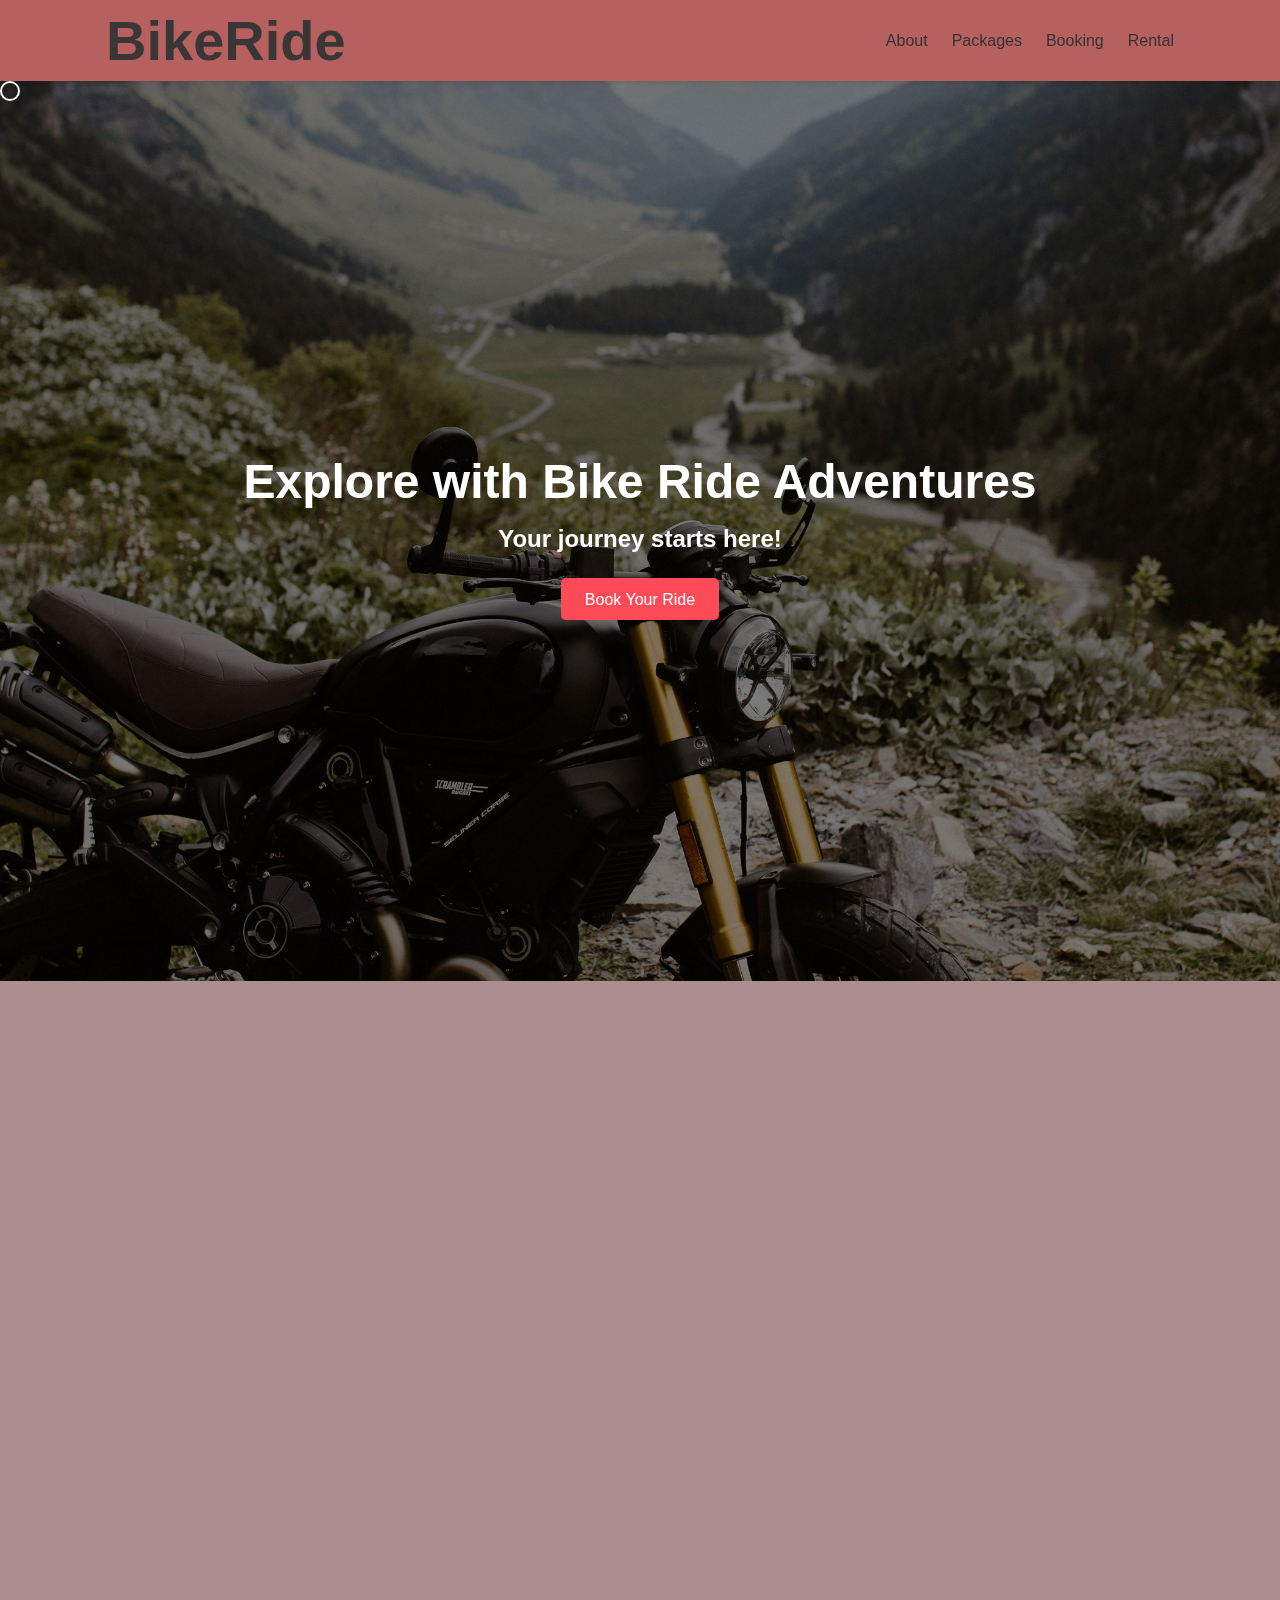
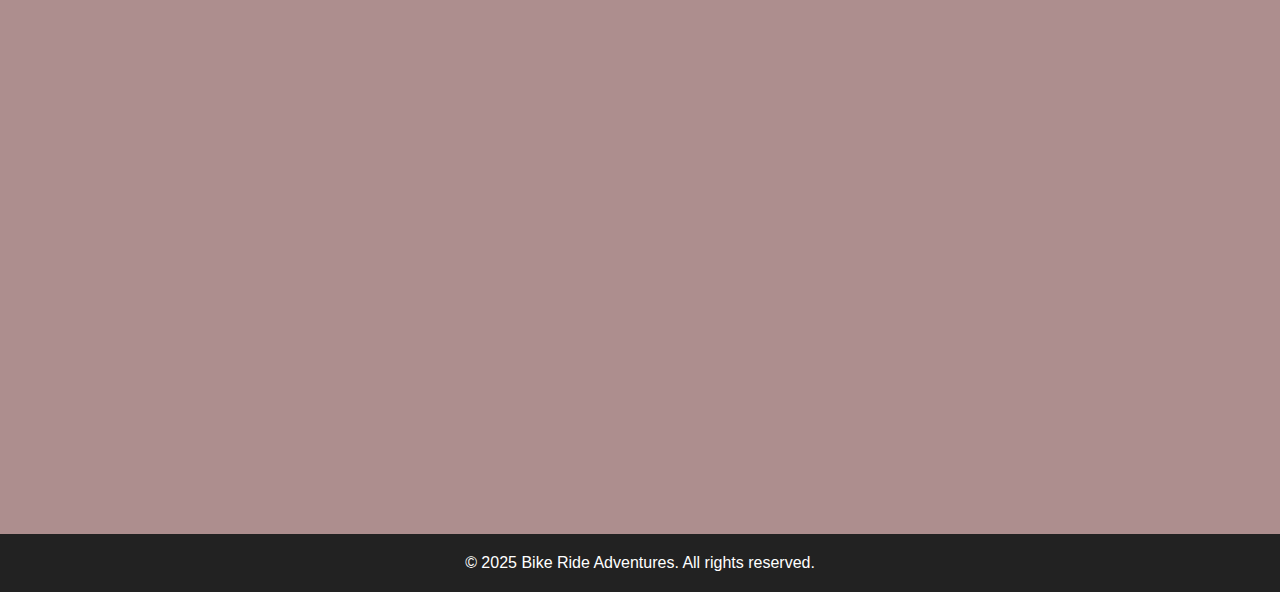
<file: index.html>
<!DOCTYPE html>
<html lang="en">
<head>
  <meta charset="UTF-8" />
  <meta name="viewport" content="width=device-width, initial-scale=1.0"/>
  <title>Bike Ride Adventures</title>
  <link rel="stylesheet" href="style.css"/>
</head>
<body>
    <nav class="navbar">
  <div class="nav-container">
    <a href="index.html"><h1 class="logo">BikeRide</h1></a>
    <ul class="nav-links">
      <li><a href="#about">About</a></li>
      <li><a href="#packages">Packages</a></li>
      <li><a href="#book">Booking</a></li>
      <li><a href="rental.html">Rental</a></li>
    </ul>
  </div>
</nav>
  <div class="cursor"></div>
  


  <header class="hero">
    <div class="hero-content">
      <h1>Explore with Bike Ride Adventures</h1>
      <h2><p>Your journey starts here!</p></h2>
      <br><a href="#book" class="btn">Book Your Ride</a><br>
    </div>
  </header>

  <section class="about" id="about">
    <h2>About Us</h2>
    <p>We provide thrilling guided bike rides through scenic routes. Perfect for adventurers, nature lovers, and fitness enthusiasts.</p>
  </section>

  <section class="packages" id="packages">
    <h2>Ride Packages</h2>
    <div class="cards">
      <div class="card">
        <h3>Mountain Explorer</h3>
        <p>Conquer rough terrains and enjoy breathtaking mountain views.</p>
      </div>
      <div class="card">
        <h3>Coastal Cruise</h3>
        <p>Ride along the coast with the sea breeze and sunsets.</p>
      </div>
      <div class="card">
        <h3>City Sprint</h3>
        <p>Discover the city's hidden gems on two wheels.</p>
      </div>
    </div>
  </section>

  <section class="parallax"></section>

  <section class="booking" id="book">
    <h2>Book Your Ride</h2>
    <form id="bookingForm">
      <input type="text" placeholder="Your Name" required>
      <input type="email" placeholder="Your Email" required>
      <select required>
        <option value="">Select Package</option>
        <option value="mountain">Mountain Explorer</option>
        <option value="coastal">Coastal Cruise</option>
        <option value="city">City Sprint</option>
      </select>
      <button type="submit">Submit</button>
    </form>
    <div id="formMessage"></div>
  </section>

  <footer>
    <p>&copy; 2025 Bike Ride Adventures. All rights reserved.</p>
  </footer>

  <script src="script.js"></script>
</body>
</html>
</file>
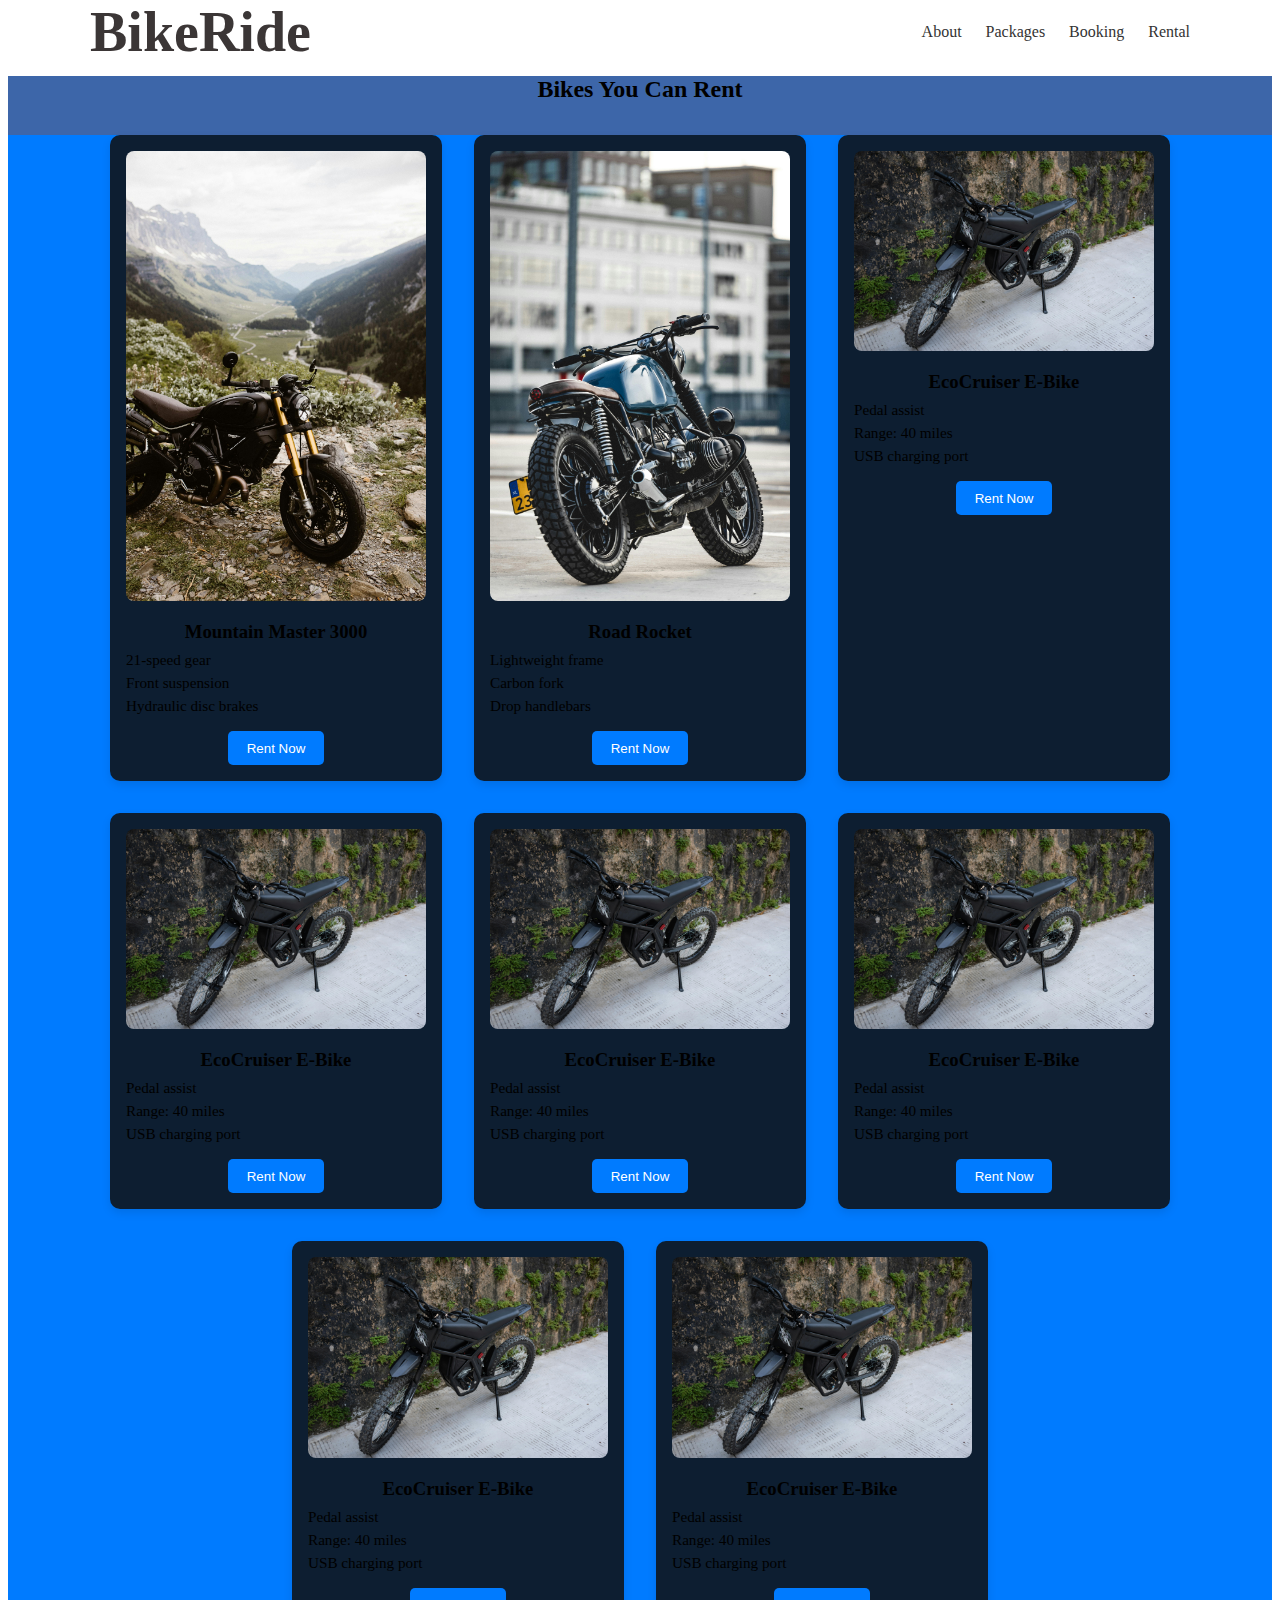
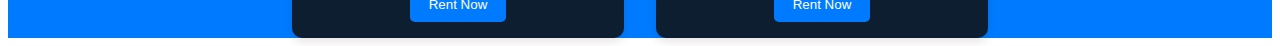
<file: rental.html>
<!DOCTYPE html>
<html lang="en">
<head>
    <meta charset="UTF-8">
    <meta name="viewport" content="width=device-width, initial-scale=1.0">
    <title>Document</title>
    <link rel="stylesheet" href="rental.css">
</head>
<body><nav class="navbar">
  <div class="nav-container">
   <a href="index.html"> <h1 class="logo">BikeRide</h1></a>
    <ul class="nav-links">
      <li><a href="#about">About</a></li>
      <li><a href="#packages">Packages</a></li>
      <li><a href="#book">Booking</a></li>
      <li><a href="rental.html">Rental</a></li>
    </ul>
  </div>
</nav>
    <section class="rentals" id="rentals">
  <h2>Bikes You Can Rent</h2>
  <div class="bike-list">
    <div class="bike-card">
      <img src="/pexels-naomisalome-10660490.jpg" alt="Mountain Bike">
      <h3>Mountain Master 3000</h3>
      <ul>
        <li>21-speed gear</li>
        <li>Front suspension</li>
        <li>Hydraulic disc brakes</li>
      </ul>
      <button class="rent-btn">Rent Now</button>
    </div>

    <div class="bike-card">
      <img src="/pexels-gijs-coolen-1325695-2549941.jpg" alt="Road Bike">
      <h3>Road Rocket</h3>
      <ul>
        <li>Lightweight frame</li>
        <li>Carbon fork</li>
        <li>Drop handlebars</li>
      </ul>
      <button class="rent-btn">Rent Now</button>
    </div>

    <div class="bike-card">
      <img src="/pexels-f-x-2152154818-32067462.jpg" alt="Electric Bike">
      <h3>EcoCruiser E-Bike</h3>
      <ul>
        <li>Pedal assist</li>
        <li>Range: 40 miles</li>
        <li>USB charging port</li>
      </ul>
      <button class="rent-btn">Rent Now</button>
    </div>
    <div class="bike-card">
      <img src="/pexels-f-x-2152154818-32067462.jpg" alt="Electric Bike">
      <h3>EcoCruiser E-Bike</h3>
      <ul>
        <li>Pedal assist</li>
        <li>Range: 40 miles</li>
        <li>USB charging port</li>
      </ul>
      <button class="rent-btn">Rent Now</button>
    </div>
    <div class="bike-card">
      <img src="/pexels-f-x-2152154818-32067462.jpg" alt="Electric Bike">
      <h3>EcoCruiser E-Bike</h3>
      <ul>
        <li>Pedal assist</li>
        <li>Range: 40 miles</li>
        <li>USB charging port</li>
      </ul>
      <button class="rent-btn">Rent Now</button>
    </div>
    <div class="bike-card">
      <img src="/pexels-f-x-2152154818-32067462.jpg" alt="Electric Bike">
      <h3>EcoCruiser E-Bike</h3>
      <ul>
        <li>Pedal assist</li>
        <li>Range: 40 miles</li>
        <li>USB charging port</li>
      </ul>
      <button class="rent-btn">Rent Now</button>
    </div>
    <div class="bike-card">
      <img src="/pexels-f-x-2152154818-32067462.jpg" alt="Electric Bike">
      <h3>EcoCruiser E-Bike</h3>
      <ul>
        <li>Pedal assist</li>
        <li>Range: 40 miles</li>
        <li>USB charging port</li>
      </ul>
      <button class="rent-btn">Rent Now</button>
    </div>
    <div class="bike-card">
      <img src="/pexels-f-x-2152154818-32067462.jpg" alt="Electric Bike">
      <h3>EcoCruiser E-Bike</h3>
      <ul>
        <li>Pedal assist</li>
        <li>Range: 40 miles</li>
        <li>USB charging port</li>
      </ul>
      <button class="rent-btn">Rent Now</button>
    </div>
  </div>
</section>

</body>
</html>
</file>
<file: rental.css>
body{
    /* background-color: rgb(228, 202, 169); */
}
* Navigation Bar */
.navbar {
  position: sticky;
  top: 0;
  width: 100%;
  background: rgba(196, 30, 30, 0.404);
  box-shadow: 0 2px 4px rgba(0,0,0,0.1);
  z-index: 1;
}
.nav-container {
  max-width: 1100px;
  margin: auto;
  display: flex;
  align-items: center;
  justify-content: space-between;
  
  height: 3rem;
}
.nav-container a{
    text-decoration: none;
}
body:hover  .cursor {
    transform: scale(1.5);
}
.logo  {
  font-size: 3.5rem;
  font-weight: bold;
  color: #3b3636;
  text-decoration: none;
  
}

.nav-links {
  list-style: none;
  display: flex;
  gap: 1.5rem;
}

.nav-links li a {
  text-decoration: none;
  color: #333;
  font-weight: 500;
  position: relative;
  padding: 4px 0;
}

.nav-links li a::after {
  content: '';
  position: absolute;
  bottom: 0;
  left: 0;
  width: 0%;
  height: 2px;
  background: #ff4a57;
  transition: width 0.3s;
}

.nav-links li a:hover::after,
.nav-links li a.active::after {
  width: 100%;
}





/* Rentals Section */
.rentals {
  background: #3d66a9;
  text-align: center;
}

.bike-list {
  display: flex;
  flex-wrap: wrap;
  gap: 2rem;
  justify-content: center;
  margin-top: 2rem;
  background-color: #007bff;
}

.bike-card {
  background: #0f0e0eda;
  border-radius: 10px;
  box-shadow: 0 4px 10px rgba(0,0,0,0.1);
  width: 300px;
  padding: 1rem;
  transition: transform 0.3s;
}

.bike-card:hover {
  transform: translateY(10px);
  padding: 2;
}

.bike-card img {
  width: 100%;
  border-radius: 8px;
  margin-bottom: 0.5rem;
}

.bike-card h3 {
  margin: 0.5rem 0;
}

.bike-card ul {
  list-style: none;
  padding: 0;
  text-align: left;
  margin: 0.5rem 0 1rem;
}

.bike-card ul li {
  margin-bottom: 5px;
  font-size: 0.95rem;
}

.rent-btn {
  background: #007bff;
  color: white;
  border: none;
  padding: 0.6rem 1.2rem;
  border-radius: 5px;
  cursor: pointer;
  font-weight: 500;
  transition: background 0.3s;
}

.rent-btn:hover {
  background: #0056b3;
}
@media (max-width: 600px) {
  body {
    font-size: 16px;
  }

  .nav-links {
    flex-direction: column;
    align-items: center;
  }

  .cards {
    flex-direction: column;
  }
}
</file>
<file: style.css>
/* General Reset */
* {
  margin: 0;
  padding: 0;
  box-sizing: border-box;
  font-family: "Segoe UI", sans-serif;
}

body {
  scroll-behavior: smooth;
  color: #333;
  background: #ad8e8e;
}
.cursor {
  width: 20px;
  height: 20px;
  border: 2px solid #fff;
  border-radius: 50%;
  position: fixed;
  pointer-events: none;
  transition: transform 0.1s ease-out;
  z-index: 1000;
}

.hover-target:hover ~ .cursor {
  transform: scale(2);
  background-color: rgba(255, 255, 255, 0.2);
}
/* Navigation Bar */
.navbar {
  position: sticky;
  top: 0;
  width: 100%;
  background: rgba(196, 30, 30, 0.404);
  box-shadow: 0 2px 4px rgba(0,0,0,0.1);
  z-index: 1;
}

.nav-container {
  max-width: 1100px;
  margin: auto;
  display: flex;
  align-items: center;
  justify-content: space-between;
  padding: 0.5rem 1rem;
}
.nav-container a{
  text-decoration: none;
}
.logo {
  font-size: 3.5rem;
  font-weight: bold;
  color: #3b3636;
}

.nav-links {
  list-style: none;
  display: flex;
  gap: 1.5rem;
}

.nav-links li a {
  text-decoration: none;
  color: #333;
  font-weight: 500;
  position: relative;
  padding: 4px 0;
}

.nav-links li a::after {
  content: '';
  position: absolute;
  bottom: 0;
  left: 0;
  width: 0%;
  height: 2px;
  background: #ff4a57;
  transition: width 0.3s;
}

.nav-links li a:hover::after,
.nav-links li a.active::after {
  width: 100%;
}

/* Hero Section */
.hero {
  height: 100vh;
  background: url('/pexels-naomisalome-10660490.jpg') center/cover no-repeat;
  display: flex;
  align-items: center;
  justify-content: center;
  text-align: center;
  color: white;
  position: relative;
}

.hero::after {
  content: "";
  position: absolute;
  inset: 0;
  background: rgba(0, 0, 0, 0.5);
}

.hero-content {
  position: relative;
  z-index: 1;
  animation: fadeIn 2s ease-out forwards;
}

.hero h1 {
  font-size: 3rem;
  margin-bottom: 1rem;
}

.hero .btn {
  background: #ff4a57;
  color: white;
  padding: 0.8em 1.5em;
  text-decoration: none;
  border-radius: 5px;
  transition: background 0.3s;
}

.hero .btn:hover {
  background: #e6333f;
}

/* Sections */
section {
  padding: 60px 20px;
  max-width: 1000px;
  margin: auto;
  opacity: 0;
  transform: translateY(40px);
  transition: all 0.6s ease-in-out;
}

section.visible {
  opacity: 1;
  transform: translateY(0);
}

h2 {
  text-align: center;
  margin-bottom: 20px;
}

/* Cards */
.cards {
  display: flex;
  gap: 20px;
  flex-wrap: wrap;
  justify-content: center;
}

.card {
  background: white;
  padding: 20px;
  border-radius: 10px;
  flex: 1 1 250px;
  box-shadow: 0 0 10px rgba(0,0,0,0.1);
  transition: transform 0.3s;
}

.card:hover {
  transform: translateY(-5px);
}

/* Parallax Section */
.parallax {
  background: url('/istockphoto-185287573-612x612.jpg') center/cover fixed no-repeat;
  height: 300px;
}

/* Booking */
.booking form {
  display: flex;
  flex-direction: column;
  gap: 15px;
  max-width: 400px;
  margin: auto;
}

.booking input, .booking select, .booking button {
  padding: 10px;
  border: 1px solid #ccc;
  border-radius: 5px;
}

.booking button {
  background: #28a745;
  color: white;
  border: none;
  cursor: pointer;
}

.booking button:hover {
  background: #218838;
}

/* Footer */
footer {
  background: #222;
  color: white;
  text-align: center;
  padding: 20px;
  margin-top: 40px;
}

/* Animations */
@keyframes fadeIn {
  from {
    opacity: 0;
    transform: translateY(-20px);
  }
  to {
    opacity: 1;
    transform: translateY(0);
  }
}
@media (max-width: 600px) {
  body {
    font-size: 16px;
  }

  .nav-links {
    flex-direction: column;
    align-items: center;
  }

  .cards {
    flex-direction: column;
  }
}
</file>
